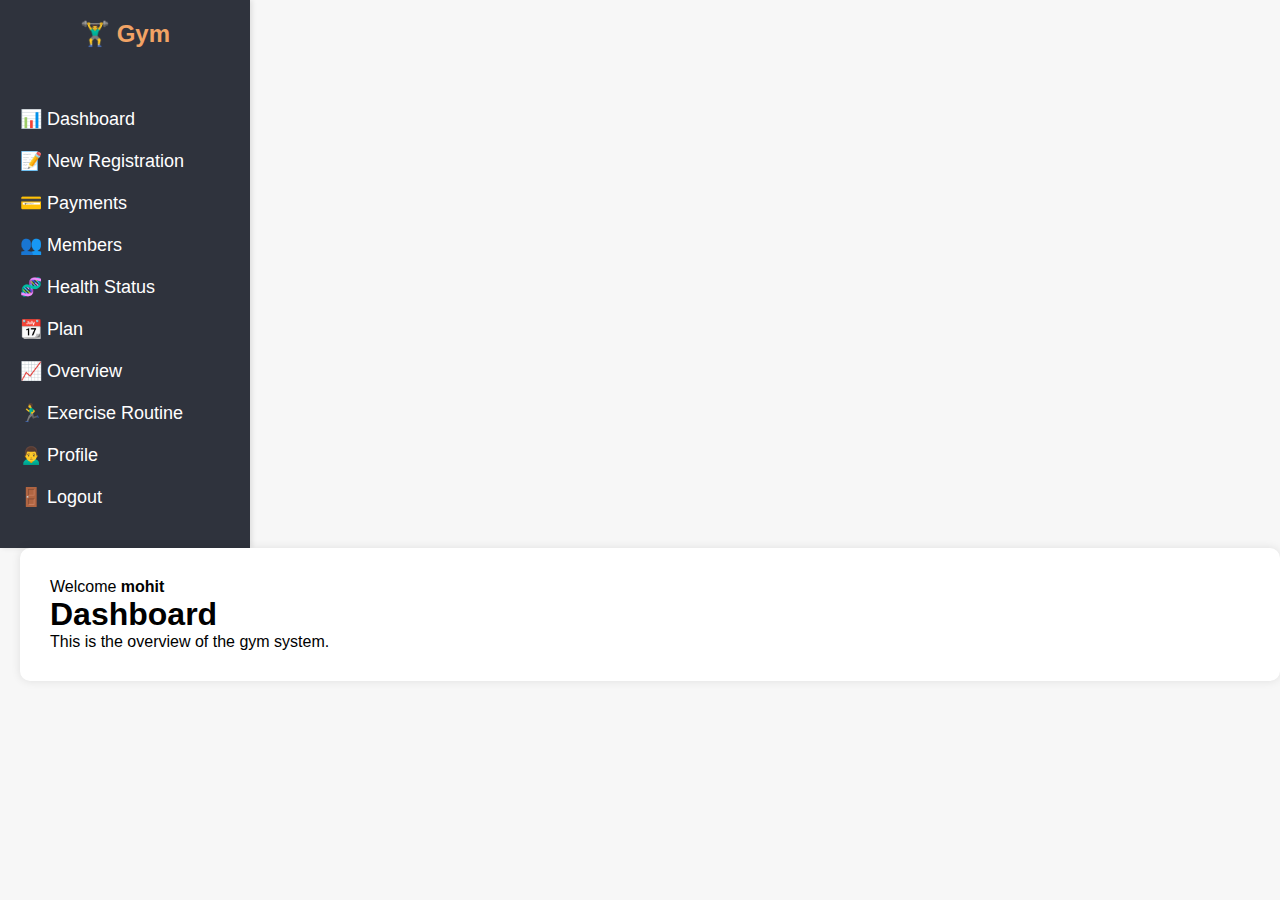
<file: dashboard.html>
<!DOCTYPE html>
<html lang="en">
<head>
    <meta charset="UTF-8">
    <title>Dashboard</title>
    <link rel="stylesheet" href="styles/dashboard.css">
</head>
<body>
    <div class="sidebar">
        <h2>🏋️‍♂️ Gym</h2>
        <ul>
            <li><a href="dashboard.html">📊 Dashboard</a></li>
            <li><a href="admin/new_entry.html">📝 New Registration</a></li>
            <li><a href="admin/payments.html">💳 Payments</a></li>
            <li><a href="admin/members.html">👥 Members</a></li>
            <li><a href="admin/health.html">🧬 Health Status</a></li>
            <li><a href="admin/plan.html">📆 Plan</a></li>
            <li><a href="admin/overview.html">📈 Overview</a></li>
            <li><a href="admin/exercise.html">🏃‍♂️ Exercise Routine</a></li>
            <li><a href="admin/profile.html">🙍‍♂️ Profile</a></li>
            <li><a href="admin/logout.html">🚪 Logout</a></li>
        </ul>
    </div>

    <div class="main-content">
        <div class="top-bar">
            <span>Welcome <strong>mohit</strong></span>
        </div>
        <h1>Dashboard</h1>
        <p>This is the overview of the gym system.</p>
    </div>
</body>
</html>
</file>
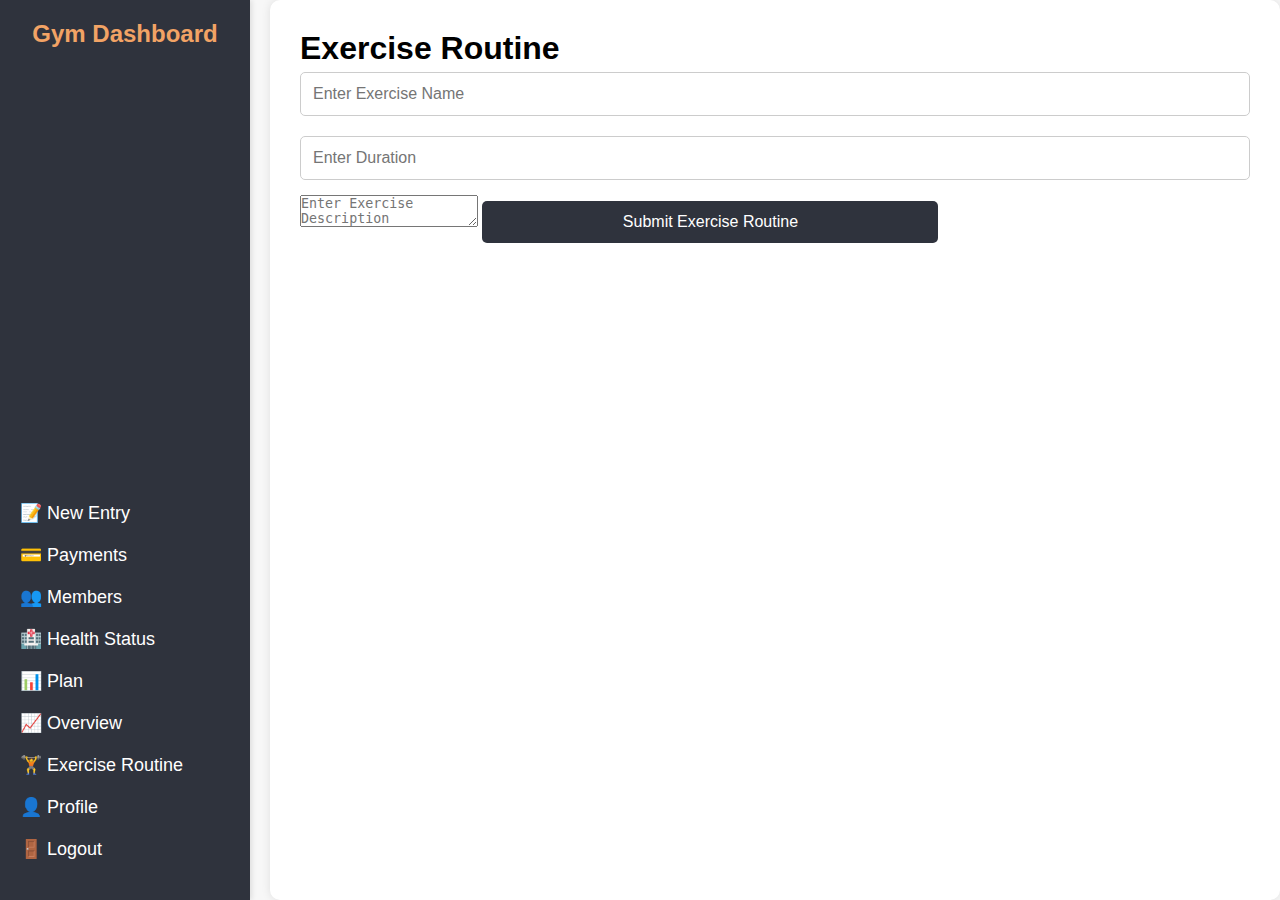
<file: admin/exercise.html>
<!DOCTYPE html>
<html lang="en">
<head>
    <meta charset="UTF-8">
    <meta name="viewport" content="width=device-width, initial-scale=1.0">
    <title>Exercise Routine</title>
    <link rel="stylesheet" href="../styles/dashboard.css">
</head>
<body>
    <div class="container">
        <!-- Sidebar -->
        <div class="sidebar">
            <h2>Gym Dashboard</h2>
            <ul>
                <li><a href="new_entry.html">📝 New Entry</a></li>
                <li><a href="payments.html">💳 Payments</a></li>
                <li><a href="members.html">👥 Members</a></li>
                <li><a href="health.html">🏥 Health Status</a></li>
                <li><a href="plan.html">📊 Plan</a></li>
                <li><a href="overview.html">📈 Overview</a></li>
                <li><a href="exercise.html">🏋️ Exercise Routine</a></li>
                <li><a href="profile.html">👤 Profile</a></li>
                <li><a href="logout.html">🚪 Logout</a></li>
            </ul>
        </div>

        <!-- Main Content -->
        <div class="main-content">
            <h1>Exercise Routine</h1>
            <form action="#" method="POST">
                <input type="text" name="exercise_name" class="input-field" placeholder="Enter Exercise Name" required>
                <input type="text" name="exercise_duration" class="input-field" placeholder="Enter Duration" required>
                <textarea name="exercise_description" class="input-field" placeholder="Enter Exercise Description" required></textarea>
                <button type="submit" class="login-button">Submit Exercise Routine</button>
            </form>
        </div>
    </div>
</body>
</html>
</file>
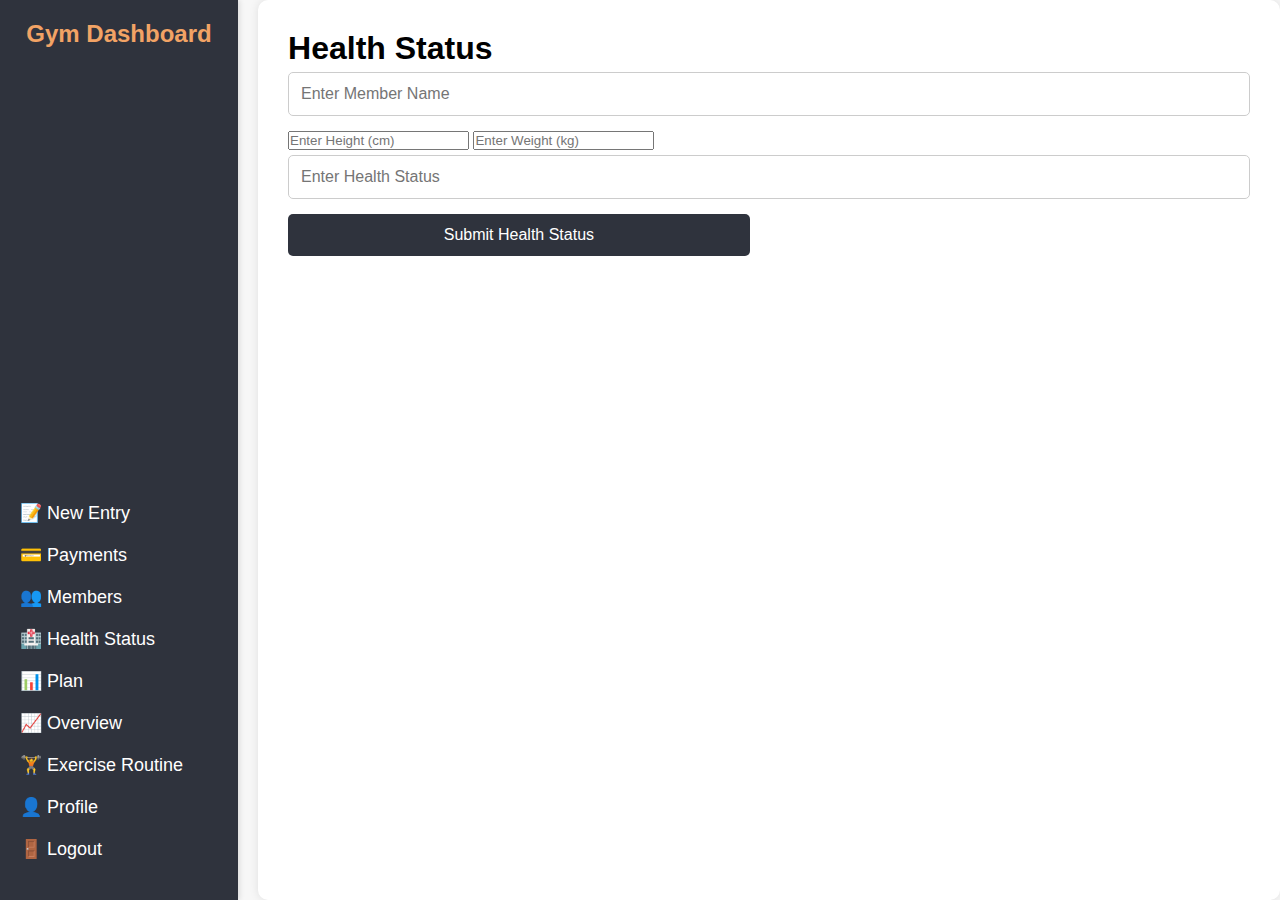
<file: admin/health.html>
<!DOCTYPE html>
<html lang="en">
<head>
    <meta charset="UTF-8">
    <meta name="viewport" content="width=device-width, initial-scale=1.0">
    <title>Health Status</title>
    <link rel="stylesheet" href="../styles/dashboard.css">
</head>
<body>
    <div class="container">
        <!-- Sidebar -->
        <div class="sidebar">
            <h2>Gym Dashboard</h2>
            <ul>
                <li><a href="new_entry.html">📝 New Entry</a></li>
                <li><a href="payments.html">💳 Payments</a></li>
                <li><a href="members.html">👥 Members</a></li>
                <li><a href="health.html">🏥 Health Status</a></li>
                <li><a href="plan.html">📊 Plan</a></li>
                <li><a href="overview.html">📈 Overview</a></li>
                <li><a href="exercise.html">🏋️ Exercise Routine</a></li>
                <li><a href="profile.html">👤 Profile</a></li>
                <li><a href="logout.html">🚪 Logout</a></li>
            </ul>
        </div>

        <!-- Main Content -->
        <div class="main-content">
            <h1>Health Status</h1>
            <form action="#" method="POST">
                <input type="text" name="member_name" class="input-field" placeholder="Enter Member Name" required>
                <input type="number" name="member_height" class="input-field" placeholder="Enter Height (cm)" required>
                <input type="number" name="member_weight" class="input-field" placeholder="Enter Weight (kg)" required>
                <input type="text" name="health_status" class="input-field" placeholder="Enter Health Status" required>
                <button type="submit" class="login-button">Submit Health Status</button>
            </form>
        </div>
    </div>
</body>
</html>
</file>
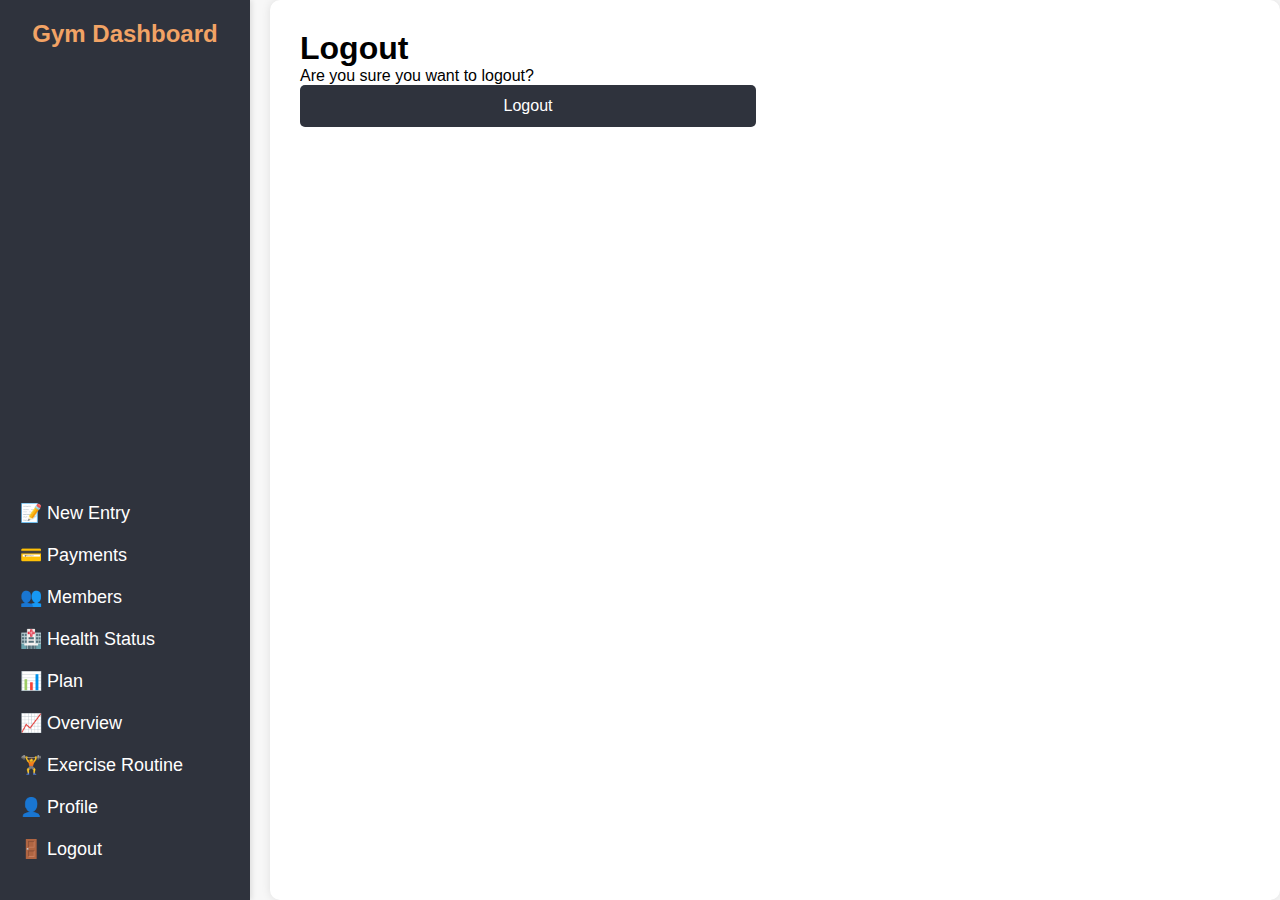
<file: admin/logout.html>
<!DOCTYPE html>
<html lang="en">
<head>
    <meta charset="UTF-8">
    <meta name="viewport" content="width=device-width, initial-scale=1.0">
    <title>Logout</title>
    <link rel="stylesheet" href="../styles/dashboard.css">
</head>
<body>
    <div class="container">
        <!-- Sidebar -->
        <div class="sidebar">
            <h2>Gym Dashboard</h2>
            <ul>
                <li><a href="new_entry.html">📝 New Entry</a></li>
                <li><a href="payments.html">💳 Payments</a></li>
                <li><a href="members.html">👥 Members</a></li>
                <li><a href="health.html">🏥 Health Status</a></li>
                <li><a href="plan.html">📊 Plan</a></li>
                <li><a href="overview.html">📈 Overview</a></li>
                <li><a href="exercise.html">🏋️ Exercise Routine</a></li>
                <li><a href="profile.html">👤 Profile</a></li>
                <li><a href="logout.html">🚪 Logout</a></li>
            </ul>
        </div>

        <!-- Main Content -->
        <div class="main-content">
            <h1>Logout</h1>
            <form action="#" method="POST">
                <p>Are you sure you want to logout?</p>
                <button type="submit" class="login-button">Logout</button>
            </form>
        </div>
    </div>
</body>
</html>
</file>
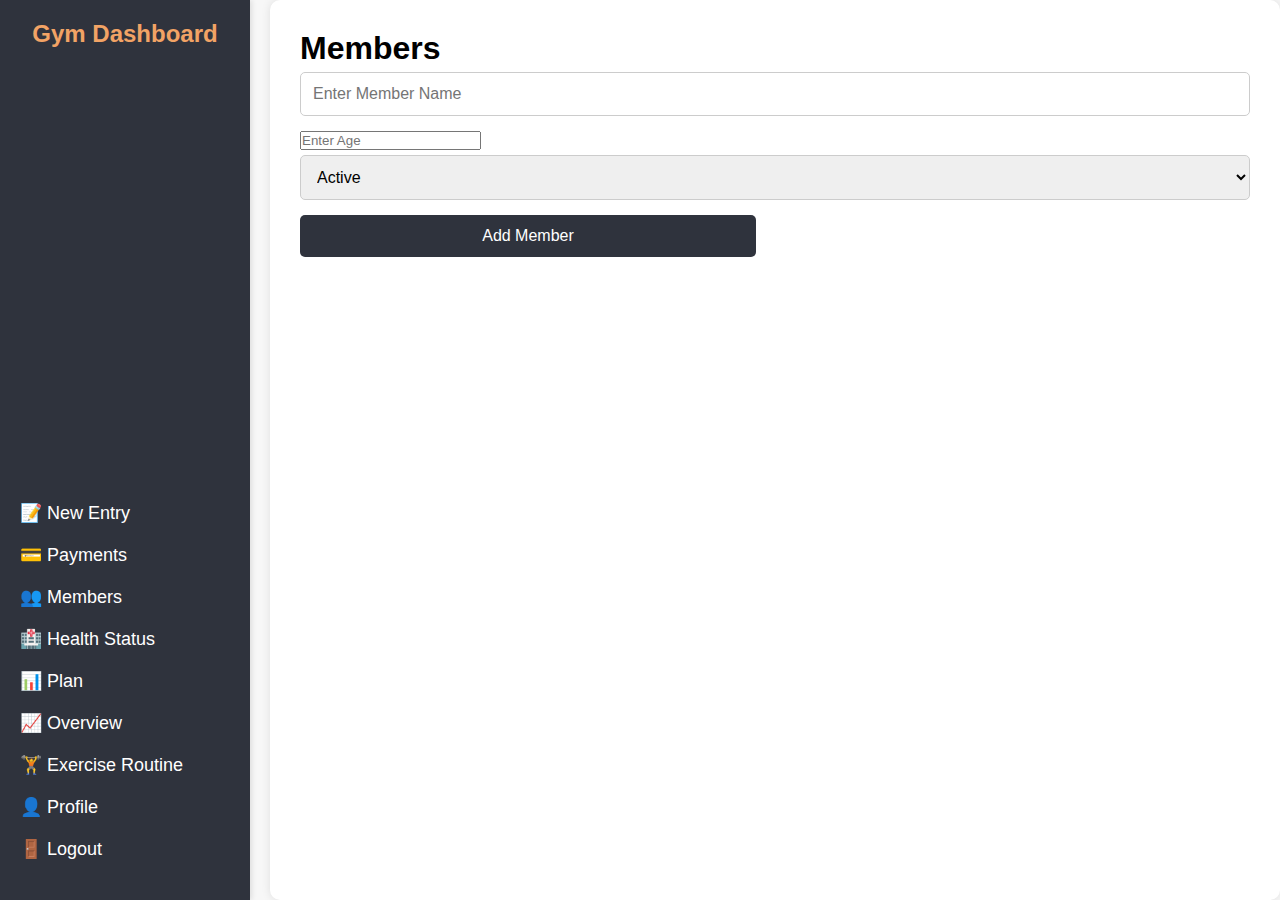
<file: admin/members.html>
<!DOCTYPE html>
<html lang="en">
<head>
    <meta charset="UTF-8">
    <meta name="viewport" content="width=device-width, initial-scale=1.0">
    <title>Members</title>
    <link rel="stylesheet" href="../styles/dashboard.css">
</head>
<body>
    <div class="container">
        <!-- Sidebar -->
        <div class="sidebar">
            <h2>Gym Dashboard</h2>
            <ul>
                <li><a href="new_entry.html">📝 New Entry</a></li>
                <li><a href="payments.html">💳 Payments</a></li>
                <li><a href="members.html">👥 Members</a></li>
                <li><a href="health.html">🏥 Health Status</a></li>
                <li><a href="plan.html">📊 Plan</a></li>
                <li><a href="overview.html">📈 Overview</a></li>
                <li><a href="exercise.html">🏋️ Exercise Routine</a></li>
                <li><a href="profile.html">👤 Profile</a></li>
                <li><a href="logout.html">🚪 Logout</a></li>
            </ul>
        </div>

        <!-- Main Content -->
        <div class="main-content">
            <h1>Members</h1>
            <form action="#" method="POST">
                <input type="text" name="member_name" class="input-field" placeholder="Enter Member Name" required>
                <input type="number" name="member_age" class="input-field" placeholder="Enter Age" required>
                <select name="membership_status" class="input-field" required>
                    <option value="active">Active</option>
                    <option value="inactive">Inactive</option>
                </select>
                <button type="submit" class="login-button">Add Member</button>
            </form>
        </div>
    </div>
</body>
</html>
</file>
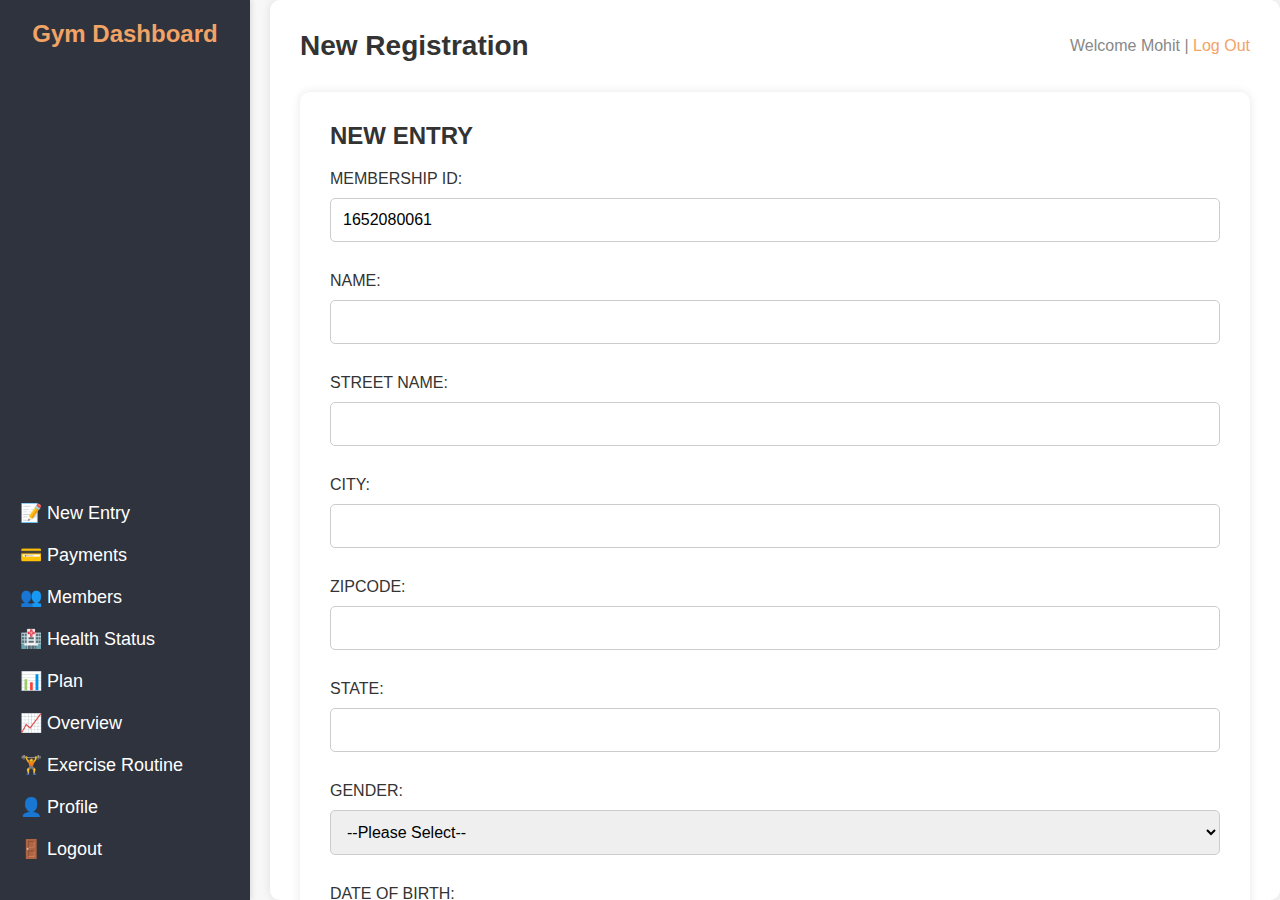
<file: admin/new_entry.html>
<!DOCTYPE html>
<html lang="en">
<head>
    <meta charset="UTF-8">
    <meta name="viewport" content="width=device-width, initial-scale=1.0">
    <title>New Entry</title>
    <link rel="stylesheet" href="../styles/dashboard.css">
</head>
<body>
    <div class="container">
        <!-- Sidebar -->
        <div class="sidebar">
            <h2>Gym Dashboard</h2>
            <ul>
                <li><a href="new_entry.html">📝 New Entry</a></li>
                <li><a href="payments.html">💳 Payments</a></li>
                <li><a href="members.html">👥 Members</a></li>
                <li><a href="health.html">🏥 Health Status</a></li>
                <li><a href="plan.html">📊 Plan</a></li>
                <li><a href="overview.html">📈 Overview</a></li>
                <li><a href="exercise.html">🏋️ Exercise Routine</a></li>
                <li><a href="profile.html">👤 Profile</a></li>
                <li><a href="logout.html">🚪 Logout</a></li>
            </ul>
        </div>

        <!-- Main Content -->
        <div class="main-content">
            <div class="header">
                <h2>New Registration</h2>
                <div class="user-info">Welcome Mohit | <a href="logout.html">Log Out</a></div>
            </div>

            <div class="form-card">
                <h3>NEW ENTRY</h3>
                <form>
                    <div class="form-group">
                        <label for="membership-id">MEMBERSHIP ID:</label>
                        <input type="text" id="membership-id" value="1652080061" readonly>
                    </div>
                    <div class="form-group">
                        <label for="name">NAME:</label>
                        <input type="text" id="name" required>
                    </div>
                    <div class="form-group">
                        <label for="street">STREET NAME:</label>
                        <input type="text" id="street" required>
                    </div>
                    <div class="form-group">
                        <label for="city">CITY:</label>
                        <input type="text" id="city" required>
                    </div>
                    <div class="form-group">
                        <label for="zipcode">ZIPCODE:</label>
                        <input type="text" id="zipcode" required>
                    </div>
                    <div class="form-group">
                        <label for="state">STATE:</label>
                        <input type="text" id="state" required>
                    </div>
                    <div class="form-group">
                        <label for="gender">GENDER:</label>
                        <select id="gender" required>
                            <option>--Please Select--</option>
                            <option>Male</option>
                            <option>Female</option>
                            <option>Other</option>
                        </select>
                    </div>
                    <div class="form-group">
                        <label for="dob">DATE OF BIRTH:</label>
                        <input type="date" id="dob" required>
                    </div>
                    <div class="form-group">
                        <label for="phone">PHONE NO:</label>
                        <input type="tel" id="phone" required>
                    </div>
                    <div class="form-group">
                        <label for="email">EMAIL ID:</label>
                        <input type="email" id="email" required>
                    </div>
                    <div class="form-group">
                        <label for="joining-date">JOINING DATE:</label>
                        <input type="date" id="joining-date" required>
                    </div>
                    <div class="form-group">
                        <label for="plan">PLAN:</label>
                        <select id="plan" required>
                            <option>--Please Select--</option>
                            <option>Basic</option>
                            <option>Premium</option>
                            <option>Annual</option>
                        </select>
                    </div>

                    <div class="form-buttons">
                        <button type="submit">Register</button>
                        <button type="reset">Reset</button>
                    </div>
                </form>
            </div>
        </div>
    </div>
</body>
</html>
</file>
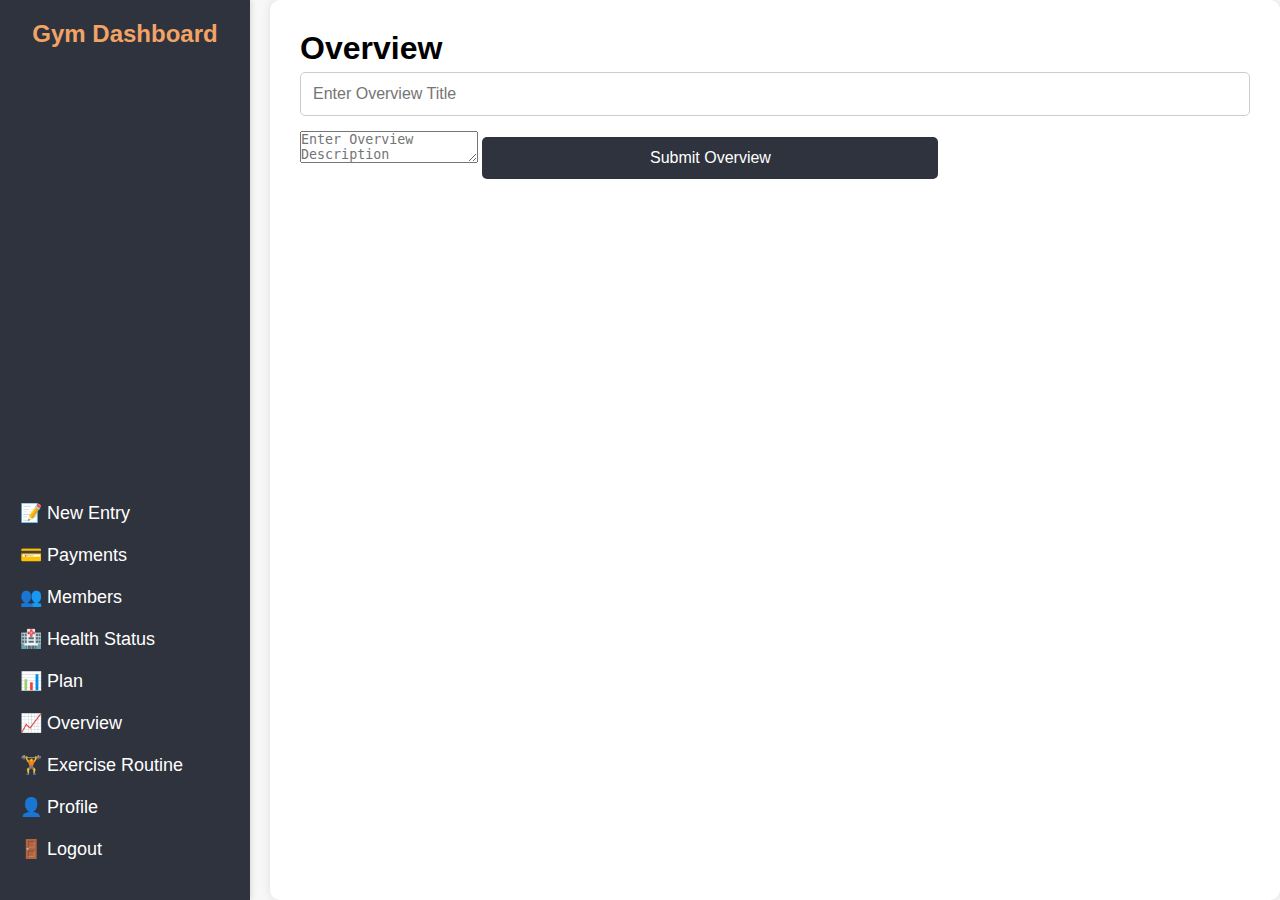
<file: admin/overview.html>
<!DOCTYPE html>
<html lang="en">
<head>
    <meta charset="UTF-8">
    <meta name="viewport" content="width=device-width, initial-scale=1.0">
    <title>Overview</title>
    <link rel="stylesheet" href="../styles/dashboard.css">
</head>
<body>
    <div class="container">
        <!-- Sidebar -->
        <div class="sidebar">
            <h2>Gym Dashboard</h2>
            <ul>
                <li><a href="new_entry.html">📝 New Entry</a></li>
                <li><a href="payments.html">💳 Payments</a></li>
                <li><a href="members.html">👥 Members</a></li>
                <li><a href="health.html">🏥 Health Status</a></li>
                <li><a href="plan.html">📊 Plan</a></li>
                <li><a href="overview.html">📈 Overview</a></li>
                <li><a href="exercise.html">🏋️ Exercise Routine</a></li>
                <li><a href="profile.html">👤 Profile</a></li>
                <li><a href="logout.html">🚪 Logout</a></li>
            </ul>
        </div>

        <!-- Main Content -->
        <div class="main-content">
            <h1>Overview</h1>
            <form action="#" method="POST">
                <input type="text" name="overview_title" class="input-field" placeholder="Enter Overview Title" required>
                <textarea name="overview_description" class="input-field" placeholder="Enter Overview Description" required></textarea>
                <button type="submit" class="login-button">Submit Overview</button>
            </form>
        </div>
    </div>
</body>
</html>
</file>
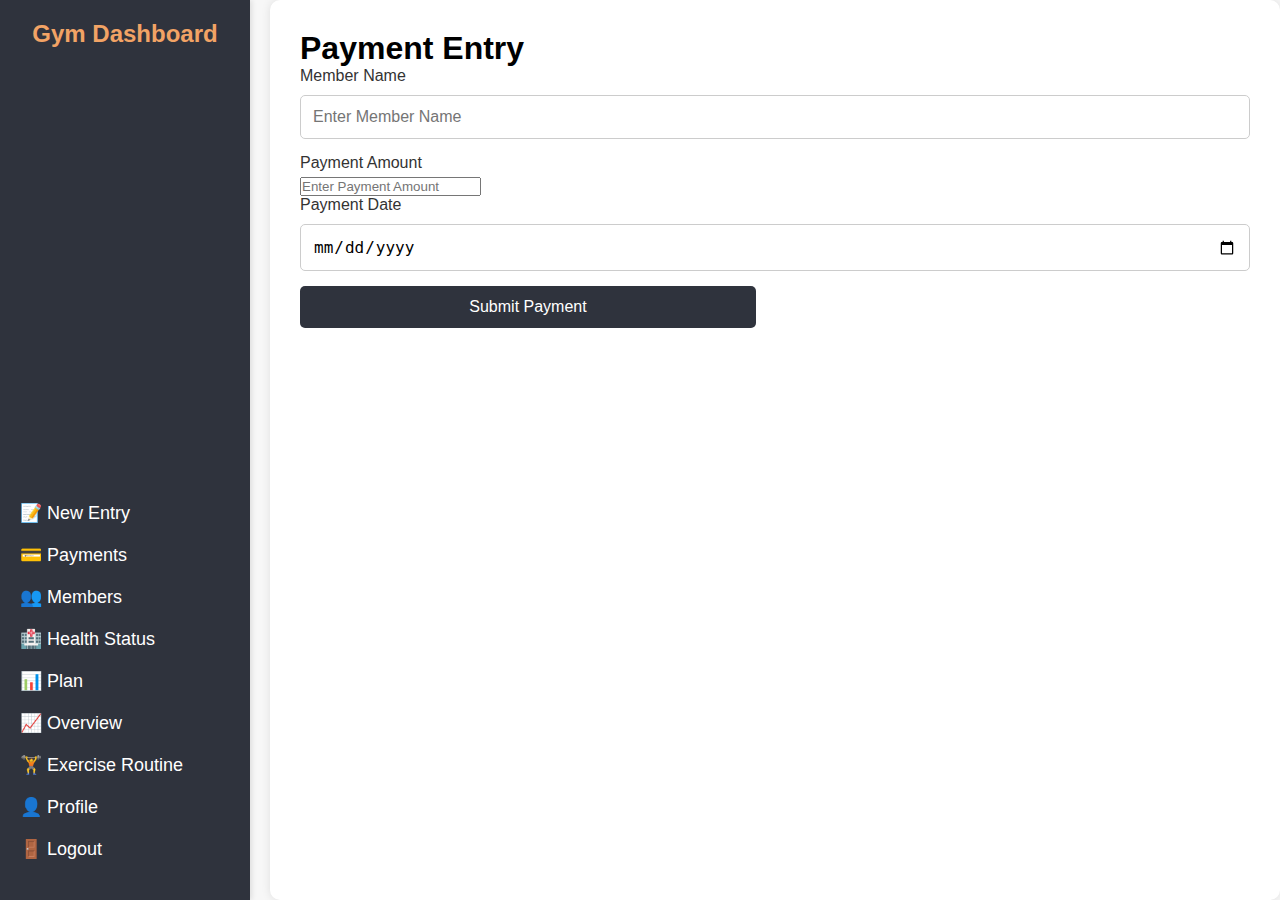
<file: admin/payments.html>
<!DOCTYPE html>
<html lang="en">
<head>
    <meta charset="UTF-8">
    <meta name="viewport" content="width=device-width, initial-scale=1.0">
    <title>Payments</title>
    <link rel="stylesheet" href="../styles/dashboard.css">
</head>
<body>
    <div class="container">
        <!-- Sidebar -->
        <div class="sidebar">
            <h2>Gym Dashboard</h2>
            <ul>
                <li><a href="new_entry.html">📝 New Entry</a></li>
                <li><a href="payments.html">💳 Payments</a></li>
                <li><a href="members.html">👥 Members</a></li>
                <li><a href="health.html">🏥 Health Status</a></li>
                <li><a href="plan.html">📊 Plan</a></li>
                <li><a href="overview.html">📈 Overview</a></li>
                <li><a href="exercise.html">🏋️ Exercise Routine</a></li>
                <li><a href="profile.html">👤 Profile</a></li>
                <li><a href="logout.html">🚪 Logout</a></li>
            </ul>
        </div>

        <!-- Main Content -->
        <div class="main-content">
            <h1>Payment Entry</h1>
            <form action="#" method="POST" class="form-container">
                <div class="input-group">
                    <label for="member_name">Member Name</label>
                    <input type="text" id="member_name" name="member_name" class="input-field" placeholder="Enter Member Name" required>
                </div>
                <div class="input-group">
                    <label for="payment_amount">Payment Amount</label>
                    <input type="number" id="payment_amount" name="payment_amount" class="input-field" placeholder="Enter Payment Amount" required>
                </div>
                <div class="input-group">
                    <label for="payment_date">Payment Date</label>
                    <input type="date" id="payment_date" name="payment_date" class="input-field" required>
                </div>
                <button type="submit" class="login-button">Submit Payment</button>
            </form>
        </div>
    </div>
</body>
</html>
</file>
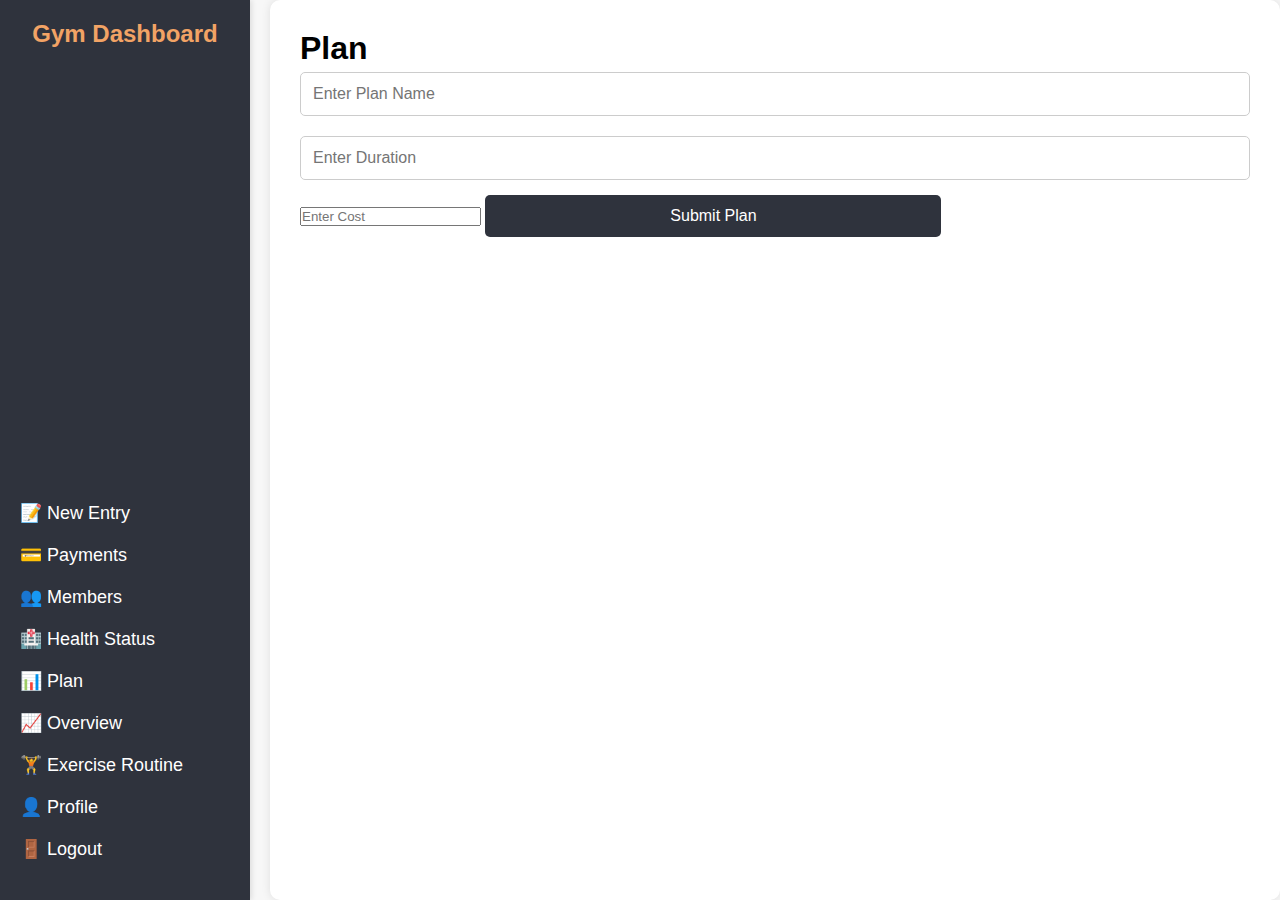
<file: admin/plan.html>
<!DOCTYPE html>
<html lang="en">
<head>
    <meta charset="UTF-8">
    <meta name="viewport" content="width=device-width, initial-scale=1.0">
    <title>Plan</title>
    <link rel="stylesheet" href="../styles/dashboard.css">
</head>
<body>
    <div class="container">
        <!-- Sidebar -->
        <div class="sidebar">
            <h2>Gym Dashboard</h2>
            <ul>
                <li><a href="new_entry.html">📝 New Entry</a></li>
                <li><a href="payments.html">💳 Payments</a></li>
                <li><a href="members.html">👥 Members</a></li>
                <li><a href="health.html">🏥 Health Status</a></li>
                <li><a href="plan.html">📊 Plan</a></li>
                <li><a href="overview.html">📈 Overview</a></li>
                <li><a href="exercise.html">🏋️ Exercise Routine</a></li>
                <li><a href="profile.html">👤 Profile</a></li>
                <li><a href="logout.html">🚪 Logout</a></li>
            </ul>
        </div>

        <!-- Main Content -->
        <div class="main-content">
            <h1>Plan</h1>
            <form action="#" method="POST">
                <input type="text" name="plan_name" class="input-field" placeholder="Enter Plan Name" required>
                <input type="text" name="plan_duration" class="input-field" placeholder="Enter Duration" required>
                <input type="number" name="plan_cost" class="input-field" placeholder="Enter Cost" required>
                <button type="submit" class="login-button">Submit Plan</button>
            </form>
        </div>
    </div>
</body>
</html>
</file>
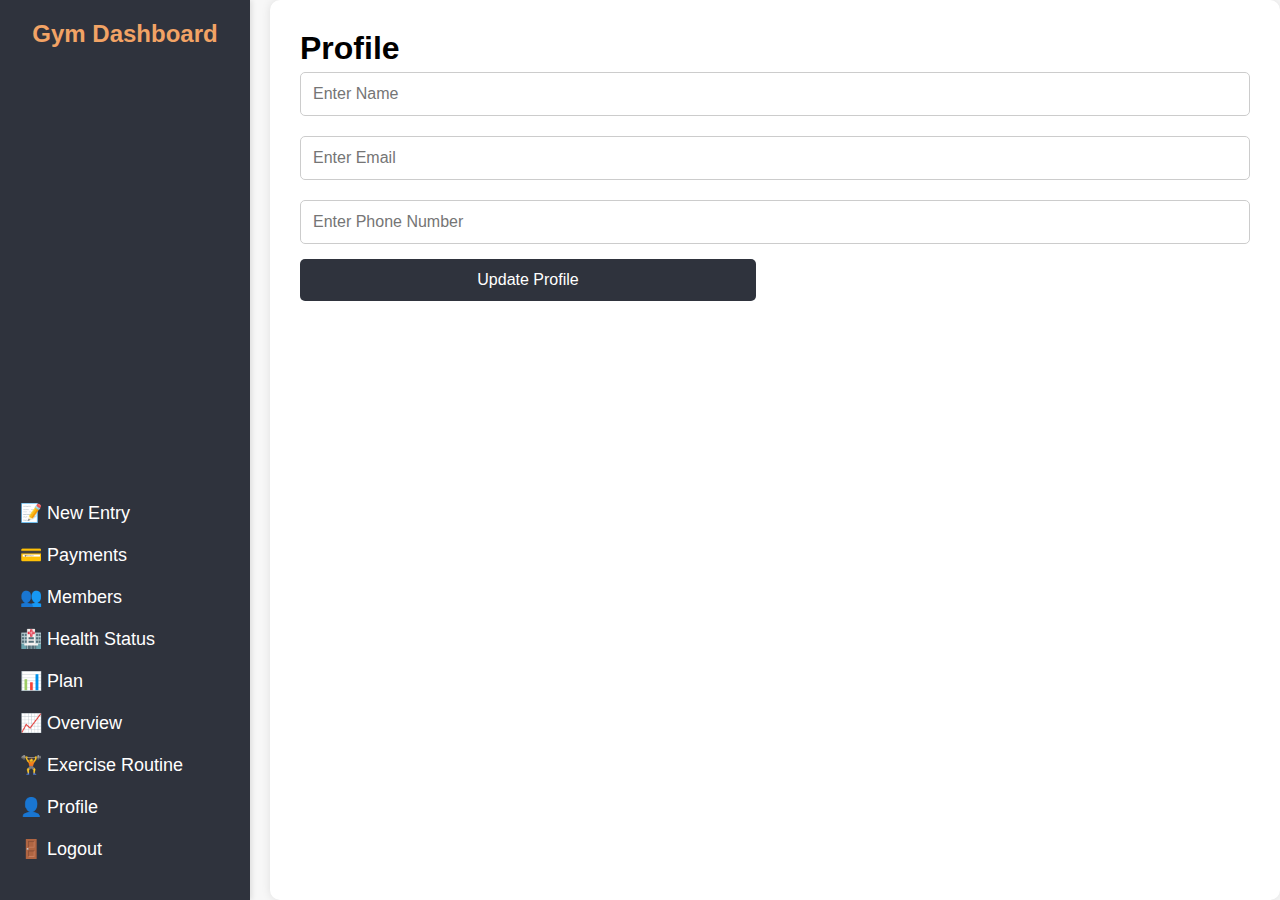
<file: admin/profile.html>
<!DOCTYPE html>
<html lang="en">
<head>
    <meta charset="UTF-8">
    <meta name="viewport" content="width=device-width, initial-scale=1.0">
    <title>Profile</title>
    <link rel="stylesheet" href="../styles/dashboard.css">
</head>
<body>
    <div class="container">
        <!-- Sidebar -->
        <div class="sidebar">
            <h2>Gym Dashboard</h2>
            <ul>
                <li><a href="new_entry.html">📝 New Entry</a></li>
                <li><a href="payments.html">💳 Payments</a></li>
                <li><a href="members.html">👥 Members</a></li>
                <li><a href="health.html">🏥 Health Status</a></li>
                <li><a href="plan.html">📊 Plan</a></li>
                <li><a href="overview.html">📈 Overview</a></li>
                <li><a href="exercise.html">🏋️ Exercise Routine</a></li>
                <li><a href="profile.html">👤 Profile</a></li>
                <li><a href="logout.html">🚪 Logout</a></li>
            </ul>
        </div>

        <!-- Main Content -->
        <div class="main-content">
            <h1>Profile</h1>
            <form action="#" method="POST">
                <input type="text" name="profile_name" class="input-field" placeholder="Enter Name" required>
                <input type="email" name="profile_email" class="input-field" placeholder="Enter Email" required>
                <input type="tel" name="profile_phone" class="input-field" placeholder="Enter Phone Number" required>
                <button type="submit" class="login-button">Update Profile</button>
            </form>
        </div>
    </div>
</body>
</html>
</file>
<file: styles/dashboard.css>
/* Existing styles */
* {
    margin: 0;
    padding: 0;
    box-sizing: border-box;
}

body, html {
    font-family: 'Segoe UI', Tahoma, Geneva, Verdana, sans-serif;
    height: 100%;
    background-color: #f7f7f7;
}

.container {
    display: flex;
    height: 100vh;
}

.sidebar {
    background-color: #2f333d;
    color: white;
    width: 250px;
    padding: 20px;
    display: flex;
    flex-direction: column;
    justify-content: space-between;
    box-shadow: 2px 0 5px rgba(0, 0, 0, 0.1);
}

.sidebar h2 {
    font-size: 24px;
    margin-bottom: 40px;
    text-align: center;
    color: #f2a365;
}

.sidebar ul {
    list-style-type: none;
    padding: 0;
}

.sidebar ul li {
    margin: 20px 0;
}

.sidebar ul li a {
    color: white;
    text-decoration: none;
    font-size: 18px;
    transition: color 0.3s ease, transform 0.3s ease;
}

.sidebar ul li a:hover {
    color: #f2a365;
    transform: translateX(8px);
}

.main-content {
    flex-grow: 1;
    padding: 30px;
    background-color: #ffffff;
    box-shadow: 0 0 10px rgba(0, 0, 0, 0.1);
    overflow-y: auto;
    border-radius: 10px;
    margin-left: 20px;
}

.header {
    display: flex;
    justify-content: space-between;
    align-items: center;
    margin-bottom: 30px;
}

.header h2 {
    font-size: 28px;
    color: #333;
    font-weight: 600;
}

.user-info {
    font-size: 16px;
    color: #888;
}

.user-info a {
    text-decoration: none;
    color: #f2a365;
}

.form-card {
    background-color: #fff;
    padding: 30px;
    border-radius: 10px;
    box-shadow: 0 0 10px rgba(0, 0, 0, 0.1);
}

h3 {
    font-size: 24px;
    margin-bottom: 20px;
    color: #333;
}

.form-group {
    margin-bottom: 15px;
}

label {
    display: block;
    font-size: 16px;
    margin-bottom: 5px;
    color: #333;
}

input[type="text"],
input[type="email"],
input[type="tel"],
input[type="date"],
select {
    width: 100%;
    padding: 12px;
    margin: 5px 0 15px;
    border: 1px solid #ccc;
    border-radius: 5px;
    font-size: 16px;
    outline: none;
    transition: border-color 0.3s ease;
}

input[type="text"]:focus,
input[type="email"]:focus,
input[type="tel"]:focus,
input[type="date"]:focus,
select:focus {
    border-color: #f2a365;
}

button {
    width: 48%;
    padding: 12px;
    background-color: #2f333d;
    color: white;
    border: none;
    border-radius: 5px;
    font-size: 16px;
    cursor: pointer;
    transition: background-color 0.3s ease;
}

button:hover {
    background-color: #f2a365;
}

button:active {
    background-color: #f2a365;
    transform: translateY(1px);
}

.form-buttons {
    display: flex;
    justify-content: space-between;
}
</file>
